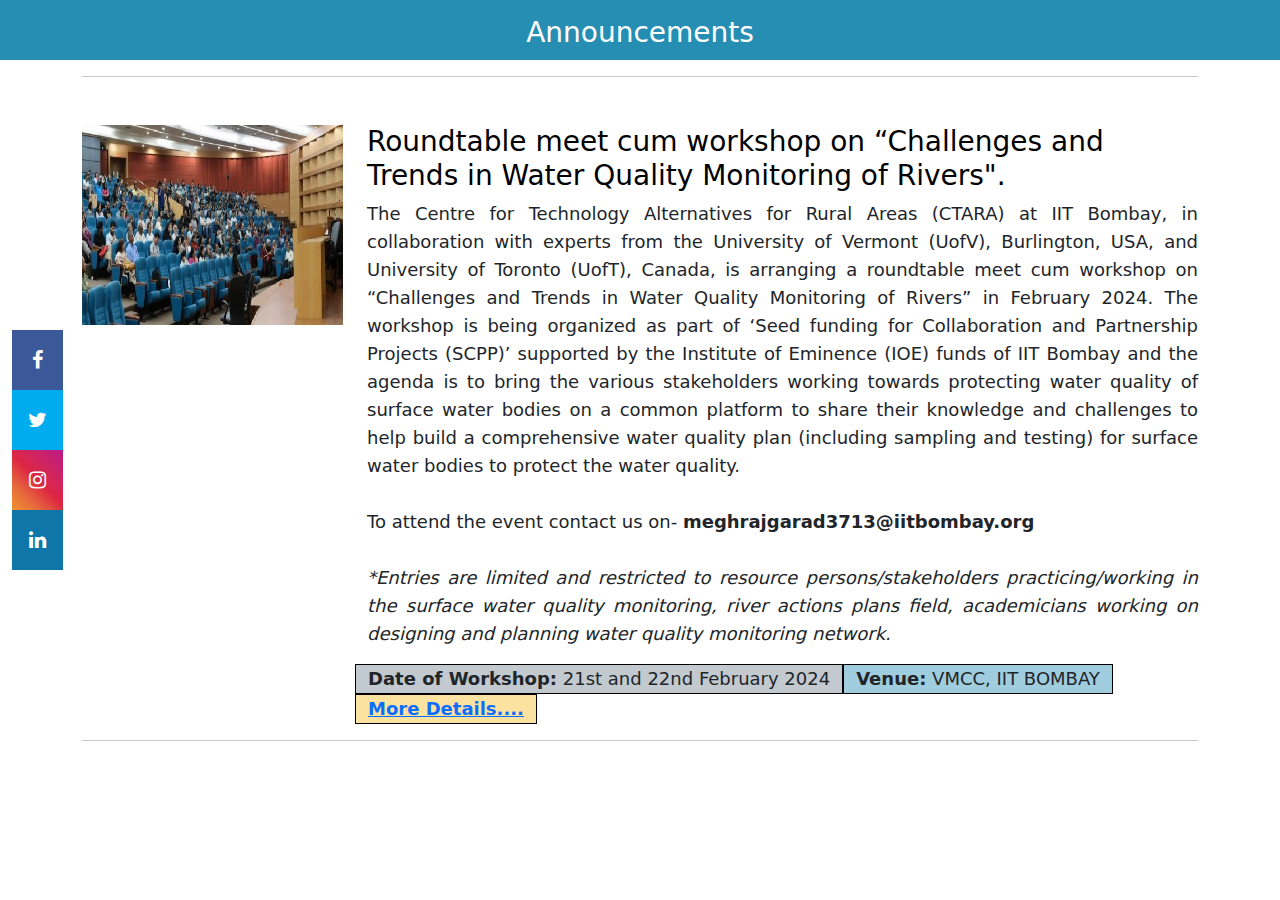
<file: index.html>
<!DOCTYPE html>
<html lang="en">
<head>
    <meta charset="UTF-8">
    <meta http-equiv="X-UA-Compatible" content="IE=edge">
    <meta name="viewport" content="width=device-width, initial-scale=1.0">
    <title>Announcements</title>
    <link rel="stylesheet" href="css/bootstrap.css">
    <link rel="stylesheet" href="css/internship.css">
    <script src="js/bootstrap.bundle.js"></script>
    <link rel="stylesheet" href="css/Announcement.css">
    <link rel="stylesheet" href="https://cdnjs.cloudflare.com/ajax/libs/font-awesome/4.7.0/css/font-awesome.min.css">
    <style>
        
        
    </style>
</head>
<body>
    <div class="container-fluid">
        <div class="row">
        <!-- headding starts -->
            <div class="col-sm-12 title text-white text-center pt-3"><h3>Announcements</h3></div>
        <!-- headding ends -->    
        </div>
    </div>
    <div class="container-fluid">
        <div class="icon-bar">
          <a href="https://www.facebook.com/profile.php?id=100089160747427" class="facebook" target="_blank"><i class="fa fa-facebook"></i></a>
          <a href="https://twitter.com/prayogiitb" class="twitter" target="_blank"><i class="fa fa-twitter"></i></a>
          <a href="https://www.instagram.com/prayog_iitb/" class="instagram" target="_blank"><i class="fa fa-instagram"></i></a>
          <a href="https://www.linkedin.com/in/prayog-ctara-iit-bombay-42a939216/" class="linkedin" target="_blank"><i class="fa fa-linkedin"></i></a>
        </div>
      </div>
    <div class="container">
        <!-- -->
        <hr>
        <!-- 1st section starts -->
        <!-- <div class="row block  pt-3">
            <div class="col-sm-12 section">
                <div class="row pt-3">
                    <div class="col-sm-9">
                        <h3><a href="https://forms.gle/vnSz1Mw9dbDdxxao7" target="_blank">Applications open for Spring semester internship</a></h3>
                        <p align="justify">
                            PRAYOG, IITB is offering internship on two different projects for the spring semester
                            (Jan24 to May24) The timeline and details are available as below.
                        </p>
                        <div class="row">
                            <div class="col-sm-4 time">
                                <div><b>Application Start Date:</b>  10th January 2024</div>
                            </div>
                            <div class="col-sm-4 venue">
                                <div class=""><b>End Date:</b> 25th January </div>
                            </div>

                            <div class="col-sm-4 detail dropdown">
                                <a href="#"><b>View Profile Details</b></a>
                                <div class="dropdown-content">
                                    <a href="Internship_pond rejuvenation.docx">Pond Rejuvenation</a>
                                    <a href="Internship_Sustainable_Livelihood.docx">Sustainable Livelihoods</a>
                                    
                                </div>
                            </div>

                            <div class="col-sm-4 detail">
                                <div><a href="" target="_blank"><b>Pond Rejuvenation</b></a></div>
                            </div>
                            <div class="col-sm-4 detail">
                                <div><a href="" target="_blank"><b>Sustainable Livelihoods</b></a></div>
                            </div> 
                            <div class="col-sm-4 hprlk">
                                <div><a href="https://forms.gle/vnSz1Mw9dbDdxxao7" target="_blank"><b>Apply Now</b></a></div>
                            </div>
                        </div>
                    </div>
                    <div class="col-sm-3">
                        <img src="images/internship.jpg" alt="" class="w-100" style="height: 200px;">
                    </div>
                </div>
            </div>
        </div>
        <hr> -->



        <div class="row block  pt-3">
            <div class="col-sm-12 section">
                <div class="row pt-3">
                    <div class="col-sm-3">
                        <img src="images/try_website_announcement1.jpg" alt="" class="w-100" style="height: 200px;">
                    </div>
                    <div class="col-sm-9">
                        <h3><a href="https://www.prayog.ctara.iitb.ac.in/workshop" target="_blank">Roundtable meet cum workshop on “Challenges and Trends in
                            Water Quality Monitoring of Rivers".
                        </a></h3>
                        <p align="justify">
                            The Centre for Technology Alternatives for Rural Areas (CTARA) at IIT Bombay, in collaboration
                             with experts from the University of Vermont (UofV), Burlington, USA, and University of Toronto 
                             (UofT), Canada, is arranging a roundtable meet cum workshop on “Challenges and Trends in Water 
                             Quality Monitoring of Rivers” in February 2024.  The workshop is being organized as part of ‘Seed 
                             funding for Collaboration and Partnership Projects (SCPP)’ supported by the Institute of Eminence 
                             (IOE) funds of IIT Bombay and the agenda is to bring the various stakeholders working towards protecting 
                             water quality of surface water bodies on a common platform to share their knowledge and challenges to help 
                             build a comprehensive water quality plan (including sampling and testing) for surface water bodies 
                             to protect the water quality.
                            <br><br>
                            To attend the event contact us on- <b>meghrajgarad3713@iitbombay.org</b><br><br>
                            <i>*Entries are limited and restricted to resource persons/stakeholders
                                practicing/working in the surface water quality monitoring, river actions plans field,
                                academicians working on designing and planning water quality monitoring network.</i>


                        </p>
                        <div class="row">
                            <div class="col-sm-4 time">
                                <div><b> Date of Workshop:</b> 21st and 22nd February 2024</div>
                            </div>
                            <div class="col-sm-4 venue">
                                <div class=""><b>Venue:</b> VMCC, IIT BOMBAY</div>
                            </div>
                        <div class="col-sm-4 hprlk">
                                <div><a href="https://www.prayog.ctara.iitb.ac.in/workshop" target="_blank"><b>More Details....</b></a></div>
                            </div> 
                        </div>
                    </div>
                </div>
            </div>
        </div> <hr>

        
        <!-- <div class="row block  pt-3">
            <div class="col-sm-12 section">
                <div class="row pt-3">
                    <div class="col-sm-3">
                        <img src="images/MDP.png" alt="" class="w-100" style="height: 200px;">
                    </div>
                    <div class="col-sm-9">
                        <h3><a href="MDP.html">Launch of 1-year online program - 'Master in Development Practice' by IIT-Bombay </a></h3>
                        <p align="justify">
                            The <b>‘new academic program’</b> titled 'Master in Development Practice' is targeted to professionally equip young development practitioners having some field-experience, by building their 
                             academic and analytical abilities as well as the professional skills required for becoming an effective and efficient practice-professional
                              in the development sector.
                        </p>
                        <div class="row">
                            <div class="col-sm-4 time">
                                <div><b>Start Date/Time:</b> 24 March 2023 - 18 May 2023</div>
                            </div>
                            <div class="col-sm-4 venue">
                                <div class=""><b>Venue:</b> CTARA IIT-Bombay</div>
                            </div>
                            <div class="col-sm-4 hprlk">
                                <div><a href="images/MDP_CTARA_OnlineProgramBrochure_2023.pdf" target="_blank"><b>More Details</b></a></div>
                            </div>
                        </div>
                    </div>
                </div>
            </div>
        </div> 
        <hr>-->
        <!-- 1st section ends -->
        <!-- 1st section starts -->
        
       
        <!-- <div class="row block  pt-3">
            <div class="col-sm-12 section">
                <div class="row pt-3">
                    <div class="col-sm-3">
                        <img src="images/220831_rbio_csr_header_rz01_mobile-736x414.jpg" alt="" class="w-100" style="height: 200px;">
                    </div>
                    <div class="col-sm-9">
                        <h3><a href="">Title of Announcement</a></h3>
                        <p align="justify">
                        In computing, plain text is a loose term for data (e.g. file contents) that represent only characters
                        of readable material but not its graphical representation nor other objects (floating-point numbers, 
                        arrangement of text, such as spaces, line breaks, or tabulation characters. Plain text is different
                        </p>
                        <div class="row">
                            <div class="col-sm-4 time">
                                <div><b>Start Date/Time:</b> March 24, 2023 at 10.00 am</div>
                            </div>
                            <div class="col-sm-4 venue">
                                <div class=""><b>Venue: _ _ _ _ _</b></div>
                            </div>
                            <div class="col-sm-4 hprlk">
                                <div><a href="#"><b>Register here</b></a></div>
                            </div>
                        </div>
                    </div>
                </div>
            </div>
        </div>
        <hr>
       
        <div class="row block  pt-3">
            <div class="col-sm-12 section">
                <div class="row pt-3">
                    <div class="col-sm-9">
                        <h3><a href="">Title of Announcement</a></h3>
                        <p align="justify">
                        In computing, plain text is a loose term for data (e.g. file contents) that represent only characters
                        of readable material but not its graphical representation nor other objects (floating-point numbers, 
                        arrangement of text, such as spaces, line breaks, or tabulation characters. Plain text is different
                        </p>
                        <div class="row">
                            <div class="col-sm-4 time">
                                <div><b>Start Date/Time:</b> March 24, 2023 at 10.00 am</div>
                            </div>
                            <div class="col-sm-4 venue">
                                <div class=""><b>Venue: _ _ _ _ _</b></div>
                            </div>
                            <div class="col-sm-4 hprlk">
                                <div><a href="#"><b>Register here</b></a></div>
                            </div>
                        </div>
                    </div>
                    <div class="col-sm-3">
                        <img src="images/Is-impact-investing-the-road-ahead-for-CSR-In-India-1280x720.jpg" alt="" class="w-100" style="height: 200px;">
                    </div>
                </div>
            </div>
        </div>
        <hr>
       
        <div class="row block  pt-3">
            <div class="col-sm-12 section">
                <div class="row pt-3">
                    <div class="col-sm-3">
                        <img src="images/rse-1.jpg" alt="" class="w-100" style="height: 200px;">
                    </div>
                    <div class="col-sm-9">
                        <h3><a href="">Title of Announcement</a></h3>
                        <p align="justify">
                        In computing, plain text is a loose term for data (e.g. file contents) that represent only characters
                        of readable material but not its graphical representation nor other objects (floating-point numbers, 
                        arrangement of text, such as spaces, line breaks, or tabulation characters. Plain text is different
                        </p>
                        <div class="row">
                            <div class="col-sm-4 time">
                                <div><b>Start Date/Time:</b> March 24, 2023 at 10.00 am</div>
                            </div>
                            <div class="col-sm-4 venue">
                                <div class=""><b>Venue: _ _ _ _ _</b></div>
                            </div>
                            <div class="col-sm-4 hprlk">
                                <div><a href="#"><b>Register here</b></a></div>
                            </div>
                        </div>
                    </div>
                </div>
            </div>
        </div>
        <hr>  
        1st section ends -->
    </div>
</body>
</html>
</file>
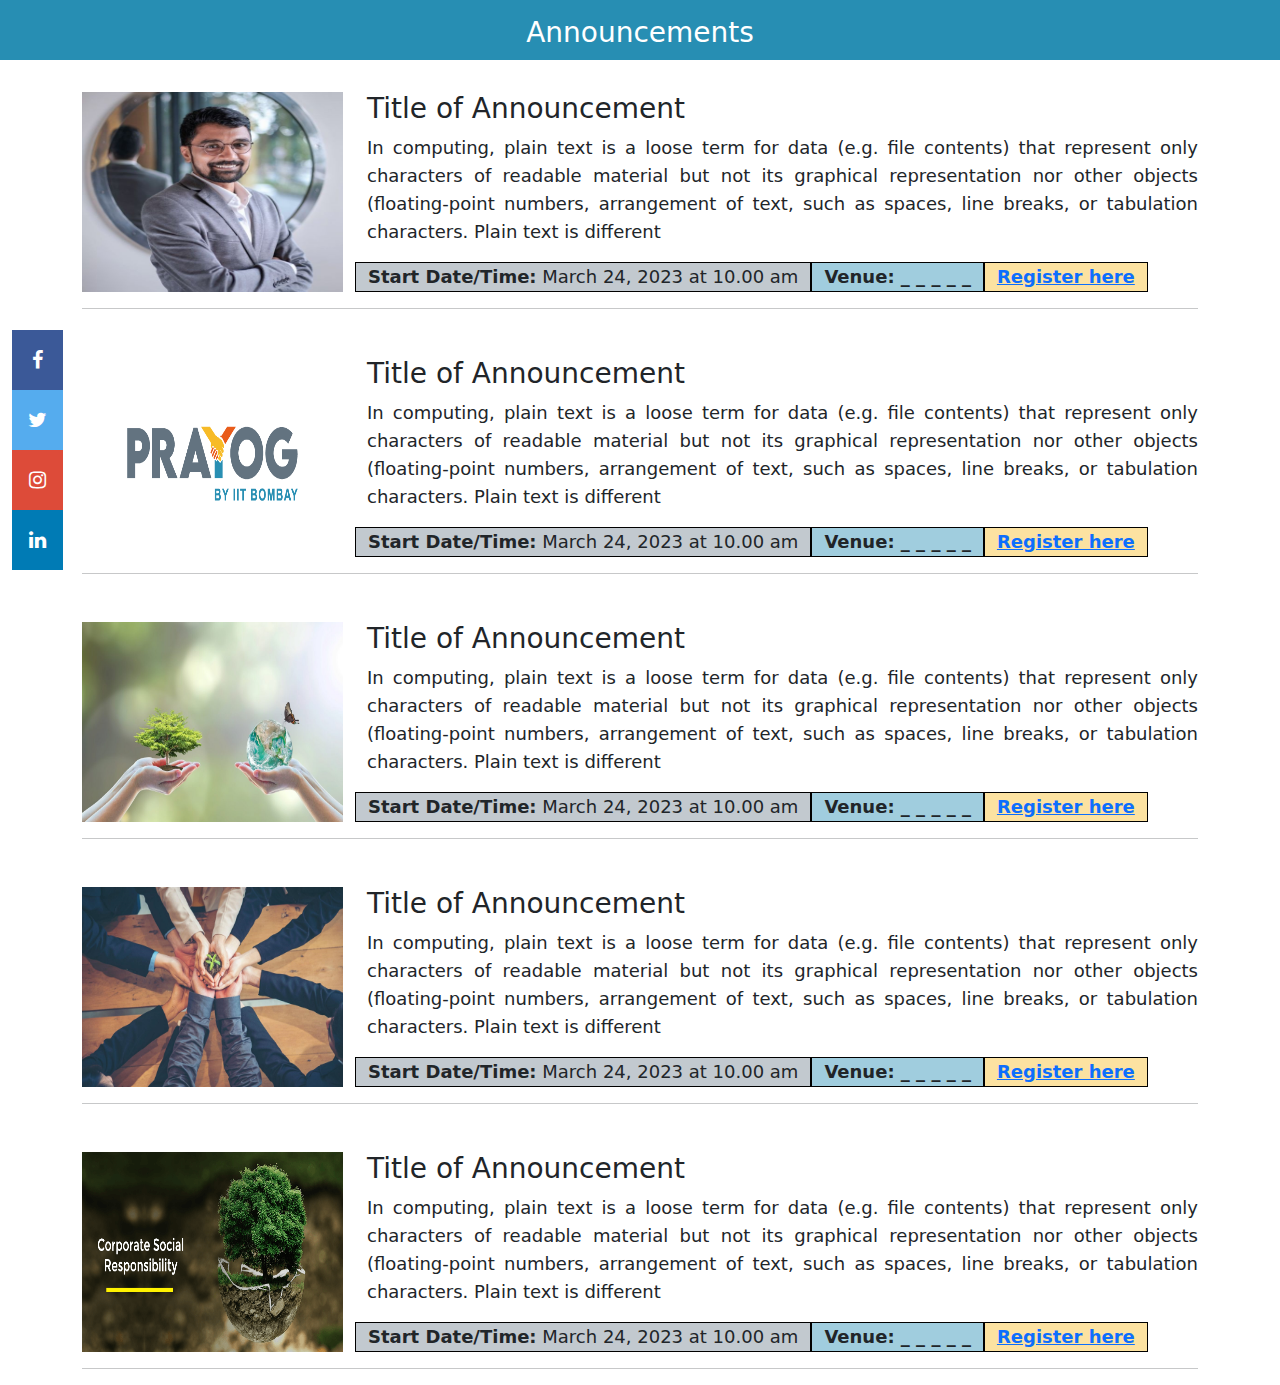
<file: demo.html>
<!DOCTYPE html>
<html lang="en">
<head>
    <meta charset="UTF-8">
    <meta http-equiv="X-UA-Compatible" content="IE=edge">
    <meta name="viewport" content="width=device-width, initial-scale=1.0">
    <title>Announcements</title>
    <link rel="stylesheet" href="css/bootstrap.css">
    <script src="js/bootstrap.bundle.js"></script>
    <link rel="stylesheet" href="https://cdnjs.cloudflare.com/ajax/libs/font-awesome/4.7.0/css/font-awesome.min.css">
    <style>
        body
        {
          font-family:ui-sans-serif,system-ui,-apple-system,BlinkMacSystemFont,"Segoe UI",Roboto,"Helvetica Neue",Arial,"Noto Sans",sans-serif,
          "Apple Color Emoji","Segoe UI Emoji","Segoe UI Symbol","Noto Color Emoji";
          font-size: 1.125rem;
          line-height: 1.75rem;
        }
        font
        {
          color: #29414b;
        }
        .icon-bar {
          position: fixed;
          top: 50%;
          -webkit-transform: translateY(-50%);
          -ms-transform: translateY(-50%);
          transform: translateY(-50%);
        }
  
        /* Style the icon bar links */
        .icon-bar a {
          display: block;
          text-align: center;
          padding: 16px;
          transition: all 0.3s ease;
          color: white;
          font-size: 20px;
        }
        .icon-bar a:hover {
          background-color: #278eb3;
        }
  
        .facebook {
          background: #3B5998;
          color: white;
        }
  
        .twitter {
          background: #55ACEE;
          color: white;
        }
  
        .instagram {
          background: #dd4b39;
          color: white;
        }
  
        .linkedin {
          background: #007bb5;
          color: white;
        }
        .title
        {
            height: 60px;
            background-color: #278eb3;
        }
        .pic image
        {
            height: 200px;
            border-radius: 50%;
        }
        .section
        {
            height: fit-content;
            border: none;
        }
        .time
        {
            height:fit-content ;
            width: auto;
            border: 1px solid black;
            background-color:  #74849170;
          
        }
        .venue
        {
            height: fit-content;
            width: auto;
            border: 1px solid black;
            float: inline-end;
            background-color: #278eb370;
        }
        .hprlk
        {
            height: fit-content;
            border: 1px solid black;
            width: auto;
            float:inline-end;
            background-color: #f8bc2870;
        }

        
    </style>
</head>
<body>
    <div class="container-fluid">
        <div class="row">
        <!-- headding starts -->
            <div class="col-sm-12 title text-white text-center pt-3"><h3>Announcements</h3></div>
        <!-- headding ends -->    
        </div>
    </div>
    <div class="container-fluid">
        <div class="icon-bar">
          <a href="https://www.facebook.com/profile.php?id=100089160747427" class="facebook" target="_blank"><i class="fa fa-facebook"></i></a>
          <a href="https://twitter.com/prayogiitb" class="twitter" target="_blank"><i class="fa fa-twitter"></i></a>
          <a href="https://www.instagram.com/prayog_iitb/" class="instagram" target="_blank"><i class="fa fa-instagram"></i></a>
          <a href="https://www.linkedin.com/in/prayog-ctara-iit-bombay-42a939216/" class="linkedin" target="_blank"><i class="fa fa-linkedin"></i></a>
        </div>
      </div>
    <div class="container">
        <!-- 1st section starts -->
        <div class="row block  pt-3">
            <div class="col-sm-12 ">
                <div class="row pt-3 section">
                    <div class="col-sm-3 text-center">
                        <img src="images/image (2).png" alt="" class="w-100" style="height: 200px;">
                    </div>
                    <div class="col-sm-9">
                        <h3>Title of Announcement</h3>
                        <p align="justify">
                        In computing, plain text is a loose term for data (e.g. file contents) that represent only characters
                        of readable material but not its graphical representation nor other objects (floating-point numbers, 
                        arrangement of text, such as spaces, line breaks, or tabulation characters. Plain text is different
                        </p>
                        <div class="row">
                            <div class="col-sm-4 time">
                                <div><b>Start Date/Time:</b> March 24, 2023 at 10.00 am</div>
                            </div>
                            <div class="col-sm-4 venue">
                                <div class=""><b>Venue: _ _ _ _ _</b></div>
                            </div>
                            <div class="col-sm-4 hprlk">
                                <div><a href="#"><b>Register here</b></a></div>
                            </div>
                        </div>
                    </div>
                    
                </div>
            </div>
        </div>
        <hr>
        <!-- 1st section ends -->
        <!-- 1st section starts -->
        <div class="row block  pt-3">
            <div class="col-sm-12 ">
                <div class="row pt-3 section">
                    <div class="col-sm-3 text-center">
                        <img src="images/PRAYOG LOGO.png" alt="" class="w-100" style="height: 200px;">
                    </div>
                    <div class="col-sm-9">
                        <h3>Title of Announcement</h3>
                        <p align="justify">
                        In computing, plain text is a loose term for data (e.g. file contents) that represent only characters
                        of readable material but not its graphical representation nor other objects (floating-point numbers, 
                        arrangement of text, such as spaces, line breaks, or tabulation characters. Plain text is different
                        </p>
                        <div class="row">
                            <div class="col-sm-4 time">
                                <div><b>Start Date/Time:</b> March 24, 2023 at 10.00 am</div>
                            </div>
                            <div class="col-sm-4 venue">
                                <div class=""><b>Venue: _ _ _ _ _</b></div>
                            </div>
                            <div class="col-sm-4 hprlk">
                                <div><a href="#"><b>Register here</b></a></div>
                            </div>
                        </div>
                    </div>
                    
                </div>
            </div>
        </div>
        <hr>
        <!-- 1st section ends -->
        <!-- 1st section starts -->
        <div class="row block  pt-3">
            <div class="col-sm-12 ">
                <div class="row pt-3 section">
                    <div class="col-sm-3 text-center">
                        <img src="images/shutterstock_427195957-1140x660.jpg" alt="" class="w-100" style="height: 200px;">
                    </div>
                    <div class="col-sm-9">
                        <h3>Title of Announcement</h3>
                        <p align="justify">
                        In computing, plain text is a loose term for data (e.g. file contents) that represent only characters
                        of readable material but not its graphical representation nor other objects (floating-point numbers, 
                        arrangement of text, such as spaces, line breaks, or tabulation characters. Plain text is different
                        </p>
                        <div class="row">
                            <div class="col-sm-4 time">
                                <div><b>Start Date/Time:</b> March 24, 2023 at 10.00 am</div>
                            </div>
                            <div class="col-sm-4 venue">
                                <div class=""><b>Venue: _ _ _ _ _</b></div>
                            </div>
                            <div class="col-sm-4 hprlk">
                                <div><a href="#"><b>Register here</b></a></div>
                            </div>
                        </div>
                    </div>
                   
                </div>
            </div>
        </div>
        <hr>
        <!-- 1st section ends -->
        <!-- 1st section starts -->
        <div class="row block  pt-3">
            <div class="col-sm-12 ">
                <div class="row pt-3 section">
                    <div class="col-sm-3 text-center">
                        <img src="images/rse-1.jpg" alt="" class="w-100" style="height: 200px;">
                    </div>
                    <div class="col-sm-9">
                        <h3>Title of Announcement</h3>
                        <p align="justify">
                        In computing, plain text is a loose term for data (e.g. file contents) that represent only characters
                        of readable material but not its graphical representation nor other objects (floating-point numbers, 
                        arrangement of text, such as spaces, line breaks, or tabulation characters. Plain text is different
                        </p>
                        <div class="row">
                            <div class="col-sm-4 time">
                                <div><b>Start Date/Time:</b> March 24, 2023 at 10.00 am</div>
                            </div>
                            <div class="col-sm-4 venue">
                                <div class=""><b>Venue: _ _ _ _ _</b></div>
                            </div>
                            <div class="col-sm-4 hprlk">
                                <div><a href="#"><b>Register here</b></a></div>
                            </div>
                        </div>
                    </div>
                    
                </div>
            </div>
        </div>
        <hr>
        <!-- 1st section ends -->
        <!-- 1st section starts -->
        <div class="row block  pt-3">
            <div class="col-sm-12 ">
                <div class="row pt-3 section">
                    <div class="col-sm-3 text-center">
                        <img src="images/Corporate-Social-Responsibility.png" alt="" class="w-100" style="height: 200px;">
                    </div>
                    <div class="col-sm-9">
                        <h3>Title of Announcement</h3>
                        <p align="justify">
                        In computing, plain text is a loose term for data (e.g. file contents) that represent only characters
                        of readable material but not its graphical representation nor other objects (floating-point numbers, 
                        arrangement of text, such as spaces, line breaks, or tabulation characters. Plain text is different
                        </p>
                        <div class="row">
                            <div class="col-sm-4 time">
                                <div><b>Start Date/Time:</b> March 24, 2023 at 10.00 am</div>
                            </div>
                            <div class="col-sm-4 venue">
                                <div class=""><b>Venue: _ _ _ _ _</b></div>
                            </div>
                            <div class="col-sm-4 hprlk">
                                <div><a href="#"><b>Register here</b></a></div>
                            </div>
                        </div>
                    </div>
                    
                </div>
            </div>
        </div>
        <hr>
        <!-- 1st section ends -->
            
</div>
</body>
</html>
</file>
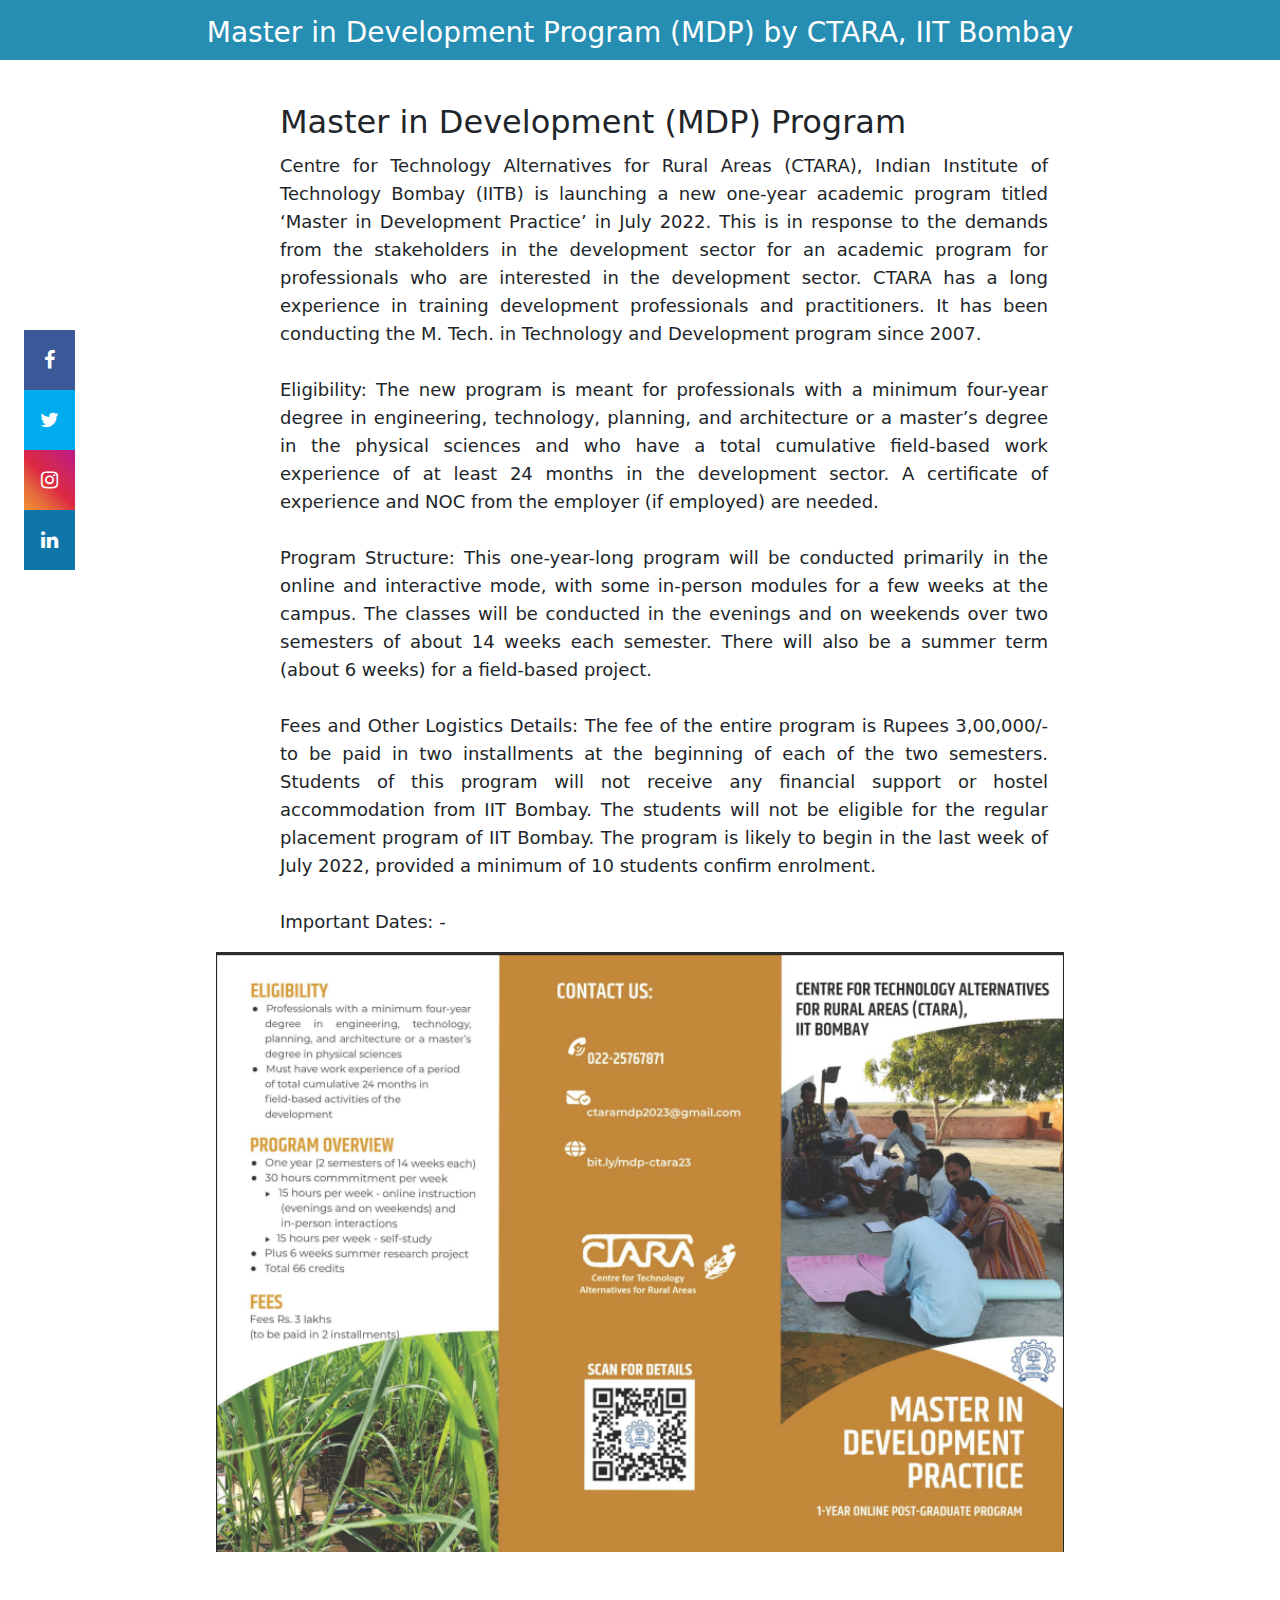
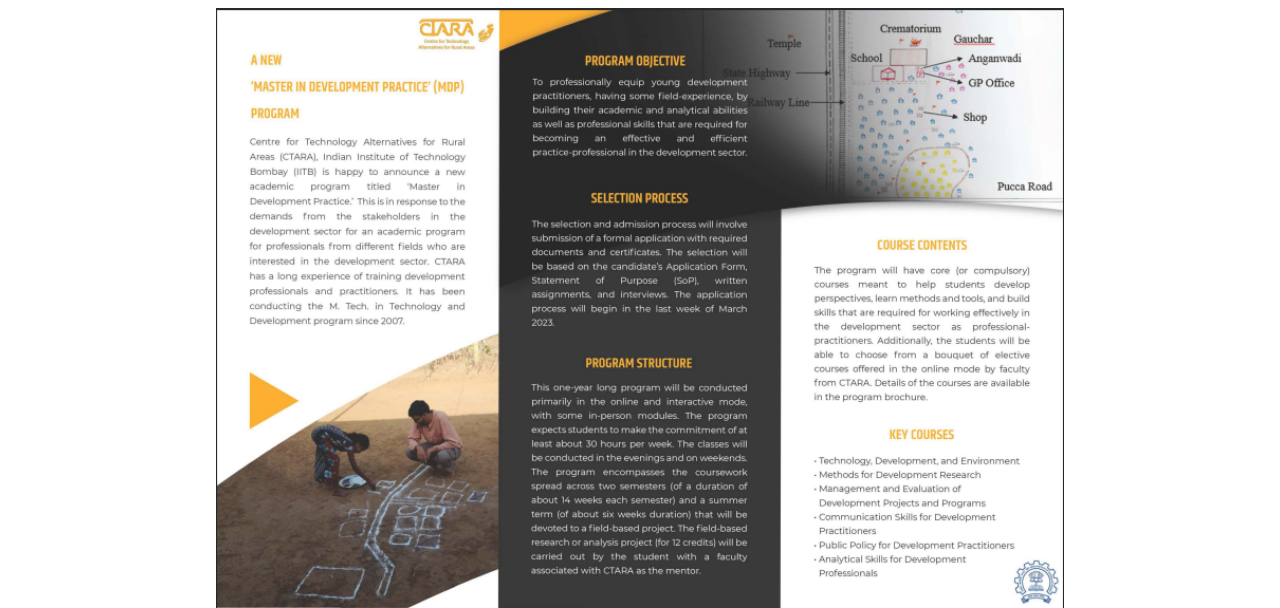
<file: MDP.html>
<!DOCTYPE html>
<html lang="en">
<head>
    <meta charset="UTF-8">
    <meta http-equiv="X-UA-Compatible" content="IE=edge">
    <meta name="viewport" content="width=device-width, initial-scale=1.0">
    <link rel="stylesheet" href="css/bootstrap.css">
    <link rel="stylesheet" href="https://cdnjs.cloudflare.com/ajax/libs/font-awesome/4.7.0/css/font-awesome.min.css">
    
    <script src="js/bootstrap.bundle.js"></script>
    <link rel="stylesheet" href="css/MDP.css">
    <title>MDP</title>
</head>
<body>
    <div class="container-fluid">
        <!-- headder starts -->
        <div class="row m_header text-white p-2">
            <div class="col-sm-12">
                <h3 class="text-center pt-2">Master in Development Program (MDP) by CTARA, IIT Bombay</h3>
            </div>
        </div>
        <!-- headder ends -->
        <!-- content starts -->
        <div class="container-fluid">
            <div class="icon-bar">
              <a href="https://www.facebook.com/profile.php?id=100089160747427" class="facebook"><i class="fa fa-facebook"></i></a>
              <a href="https://twitter.com/prayogiitb" class="twitter"><i class="fa fa-twitter"></i></a>
              <a href="https://www.instagram.com/prayog_iitb/" class="instagram"><i class="fa fa-instagram"></i></a>
              <a href="https://www.linkedin.com/in/prayog-ctara-iit-bombay-42a939216/" class="linkedin"><i class="fa fa-linkedin"></i></a>
            </div>
          </div>
        <div class="container">
            <div class="col-sm-12 content">

                <div class="pt-5 ms-5">
                    <p style="font-size: xx-large;">Master in Development (MDP) Program</p>
                    <p align="justify">Centre for Technology Alternatives for Rural Areas (CTARA), Indian Institute
                         of Technology Bombay (IITB) is launching a new one-year academic program titled ‘Master in
                          Development Practice’ in July 2022. This is in response to the demands from the
                           stakeholders in the development sector for an academic program for professionals 
                           who are interested in the development sector. CTARA has a long experience in training 
                           development professionals and practitioners. It has been conducting the M. Tech. in 
                           Technology and Development program since 2007. <br><br>

                        Eligibility: The new program is meant for professionals with a minimum four-year degree in engineering, technology, planning, and architecture or a master’s degree in the physical sciences and who have a total cumulative field-based work experience of at least 24 months in the development sector. A certificate of experience and NOC from the employer (if employed) are needed. <br><br>
                        
                        Program Structure: This one-year-long program will be conducted primarily in the online and interactive mode, with some in-person modules for a few weeks at the campus. The classes will be conducted in the evenings and on weekends over two semesters of about 14 weeks each semester. There will also be a summer term (about 6 weeks) for a field-based project. <br><br>
                        
                        Fees and Other Logistics Details: The fee of the entire program is Rupees 3,00,000/- to be paid in two installments at the beginning of each of the two semesters. Students of this program will not receive any financial support or hostel accommodation from IIT Bombay. The students will not be eligible for the regular placement program of IIT Bombay. The program is likely to begin in the last week of July 2022, provided a minimum of 10 students confirm enrolment. <br><br>
                        
                        Important Dates: -</p>
                </div>
            </div>
            <!-- content ends -->
            <!-- image starts -->
            <div class=" col-sm-12 pic">
                <a href="images/MDP Flyer final pg 1 and 2.pdf"><img src="images/MDP.png" class="w-100" alt="oops!"></a>
            </div>
            <br><br>
            <div class=" col-sm-12 pic">
                <a href="images/MDP Flyer final pg 1 and 2.pdf"><img src="images/MDP1.png" class="w-100" alt="oops!"></a>
            </div>
            <!-- image end -->
        </div>
        </div>
        
    
</body>
</html>
</file>
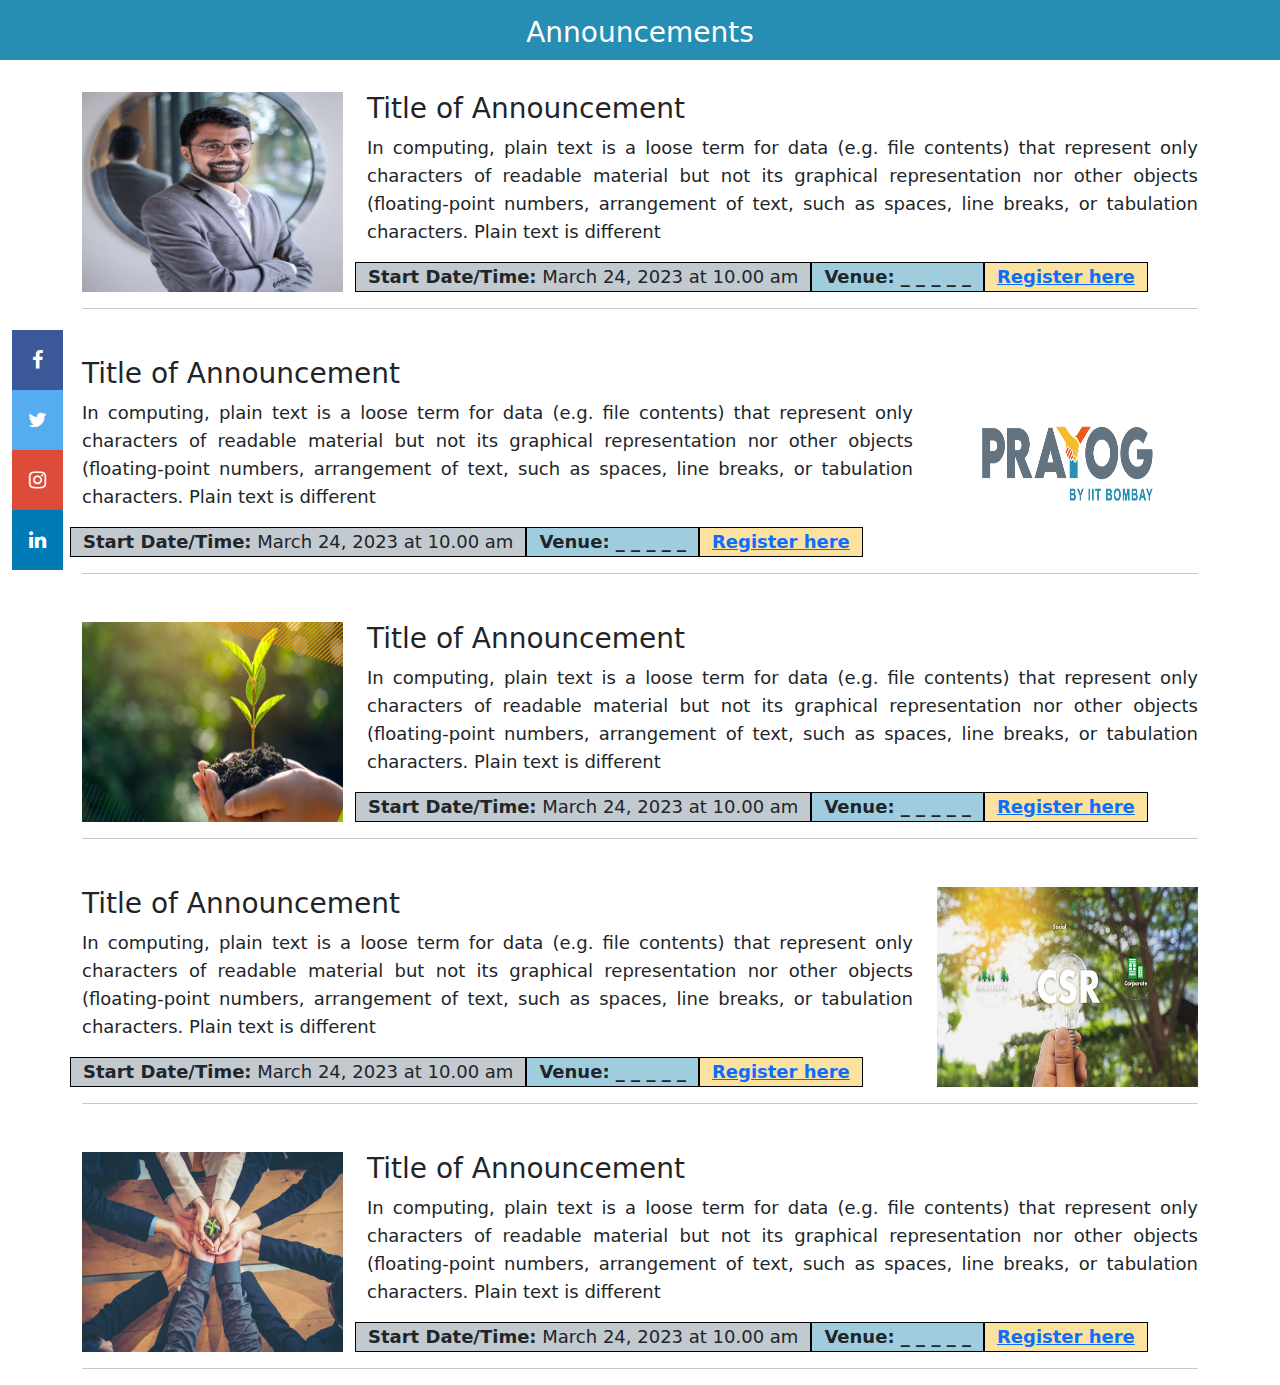
<file: trail.html>
<!DOCTYPE html>
<html lang="en">
<head>
    <meta charset="UTF-8">
    <meta http-equiv="X-UA-Compatible" content="IE=edge">
    <meta name="viewport" content="width=device-width, initial-scale=1.0">
    <title>Announcements</title>
    <link rel="stylesheet" href="css/bootstrap.css">
    <script src="js/bootstrap.bundle.js"></script>
    <link rel="stylesheet" href="https://cdnjs.cloudflare.com/ajax/libs/font-awesome/4.7.0/css/font-awesome.min.css">
    <style>
        body
        {
          font-family:ui-sans-serif,system-ui,-apple-system,BlinkMacSystemFont,"Segoe UI",Roboto,"Helvetica Neue",Arial,"Noto Sans",sans-serif,
          "Apple Color Emoji","Segoe UI Emoji","Segoe UI Symbol","Noto Color Emoji";
          font-size: 1.125rem;
          line-height: 1.75rem;
        }
        font
        {
          color: #29414b;
        }
        .icon-bar {
          position: fixed;
          top: 50%;
          -webkit-transform: translateY(-50%);
          -ms-transform: translateY(-50%);
          transform: translateY(-50%);
        }
  
        /* Style the icon bar links */
        .icon-bar a {
          display: block;
          text-align: center;
          padding: 16px;
          transition: all 0.3s ease;
          color: white;
          font-size: 20px;
        }
        .icon-bar a:hover {
          background-color: #278eb3;
        }
  
        .facebook {
          background: #3B5998;
          color: white;
        }
  
        .twitter {
          background: #55ACEE;
          color: white;
        }
  
        .instagram {
          background: #dd4b39;
          color: white;
        }
  
        .linkedin {
          background: #007bb5;
          color: white;
        }
        .title
        {
            height: 60px;
            background-color: #278eb3;
        }
        .pic image
        {
            height: 200px;
            border-radius: 50%;
        }
        .section
        {
            height: fit-content;
            border: none;
        }
        .time
        {
            height:fit-content ;
            width: auto;
            border: 1px solid black;
            background-color:  #74849170;
          
        }
        .venue
        {
            height: fit-content;
            width: auto;
            border: 1px solid black;
            float: inline-end;
            background-color: #278eb370;
        }
        .hprlk
        {
            height: fit-content;
            border: 1px solid black;
            width: auto;
            float:inline-end;
            background-color: #f8bc2870;
        }
        .modal {
            display: none;
            position: fixed;
            z-index: 1;
            left: 0;
            top: 0;
            width: 100%;
            height: 100%;
            overflow: auto;
            background-color: rgba(0,0,0,0.9);
        }

        .modal-content {
            display: block;
            margin: auto;
            width: 80%;
            max-width: 1000px;
            height: auto;
        }

        .close {
            position: absolute;
            top: 0;
            right: 25px;
            font-size: 50px;
            font-weight: bold;
            color: #fff;
            cursor: pointer;
        }
        .gallery-item {
            flex: 0 0 calc(33.33% - 20px);
            margin: 10px;
        }

        .gallery-item img {
            width: 100%;
            height: auto;
            cursor: pointer;
        }

        
    </style>
</head>
<body>
    <div class="container-fluid">
        <div class="row">
        <!-- headding starts -->
            <div class="col-sm-12 title text-white text-center pt-3"><h3>Announcements</h3></div>
        <!-- headding ends -->    
        </div>
    </div>
    <div class="container-fluid">
        <div class="icon-bar">
          <a href="https://www.facebook.com/profile.php?id=100089160747427" class="facebook" target="_blank"><i class="fa fa-facebook"></i></a>
          <a href="https://twitter.com/prayogiitb" class="twitter" target="_blank"><i class="fa fa-twitter"></i></a>
          <a href="https://www.instagram.com/prayog_iitb/" class="instagram" target="_blank"><i class="fa fa-instagram"></i></a>
          <a href="https://www.linkedin.com/in/prayog-ctara-iit-bombay-42a939216/" class="linkedin" target="_blank"><i class="fa fa-linkedin"></i></a>
        </div>
      </div>
    <div class="container">
        <!-- 1st section starts -->
        <div class="row block  pt-3">
            <div class="col-sm-12 section">
                <div class="row pt-3">
                    <div class="col-sm-3 gallery_item">
                        <img src="images/image (2).png" alt="" class="w-100" style="height: 200px;">
                    </div>
                    <div class="modal">
                        <span class="close">&times;</span>
                        <img class="modal-content" alt="">
                    </div>
                    <div class="col-sm-9">
                        <h3>Title of Announcement</h3>
                        <p align="justify">
                        In computing, plain text is a loose term for data (e.g. file contents) that represent only characters
                        of readable material but not its graphical representation nor other objects (floating-point numbers, 
                        arrangement of text, such as spaces, line breaks, or tabulation characters. Plain text is different
                        </p>
                        <div class="row">
                            <div class="col-sm-4 time">
                                <div><b>Start Date/Time:</b> March 24, 2023 at 10.00 am</div>
                            </div>
                            <div class="col-sm-4 venue">
                                <div class=""><b>Venue: _ _ _ _ _</b></div>
                            </div>
                            <div class="col-sm-4 hprlk">
                                <div><a href="#"><b>Register here</b></a></div>
                            </div>
                        </div>
                    </div>
                </div>
            </div>
        </div>
        <hr>
        <!-- 1st section ends -->
        <!-- 1st section starts -->
        <div class="row block  pt-3">
            <div class="col-sm-12 section">
                <div class="row pt-3">
                    <div class="col-sm-9">
                        <h3>Title of Announcement</h3>
                        <p align="justify">
                        In computing, plain text is a loose term for data (e.g. file contents) that represent only characters
                        of readable material but not its graphical representation nor other objects (floating-point numbers, 
                        arrangement of text, such as spaces, line breaks, or tabulation characters. Plain text is different
                        </p>
                        <div class="row">
                            <div class="col-sm-4 time">
                                <div><b>Start Date/Time:</b> March 24, 2023 at 10.00 am</div>
                            </div>
                            <div class="col-sm-4 venue">
                                <div class=""><b>Venue: _ _ _ _ _</b></div>
                            </div>
                            <div class="col-sm-4 hprlk">
                                <div><a href="#"><b>Register here</b></a></div>
                            </div>
                        </div>
                    </div>
                    <div class="col-sm-3 gallery_item">
                        <img src="images/PRAYOG LOGO.png" alt="" class="w-100" style="height: 200px;">
                    </div>
                    <div class="modal">
                        <span class="close">&times;</span>
                        <img class="modal-content" alt="">
                    </div>
                </div>
            </div>
        </div>
        <hr>
        <!-- 1st section ends -->
        <!-- 1st section starts -->
        <div class="row block  pt-3">
            <div class="col-sm-12 section">
                <div class="row pt-3">
                    <div class="col-sm-3 gallery_item">
                        <img src="images/220831_rbio_csr_header_rz01_mobile-736x414.jpg" alt="" class="w-100" style="height: 200px;">
                        <div class="modal">
                            <span class="close">&times;</span>
                            <img class="modal-content" alt="">
                        </div>
                    </div>
                    <div class="col-sm-9">
                        <h3>Title of Announcement</h3>
                        <p align="justify">
                        In computing, plain text is a loose term for data (e.g. file contents) that represent only characters
                        of readable material but not its graphical representation nor other objects (floating-point numbers, 
                        arrangement of text, such as spaces, line breaks, or tabulation characters. Plain text is different
                        </p>
                        <div class="row">
                            <div class="col-sm-4 time">
                                <div><b>Start Date/Time:</b> March 24, 2023 at 10.00 am</div>
                            </div>
                            <div class="col-sm-4 venue">
                                <div class=""><b>Venue: _ _ _ _ _</b></div>
                            </div>
                            <div class="col-sm-4 hprlk">
                                <div><a href="#"><b>Register here</b></a></div>
                            </div>
                        </div>
                    </div>
                </div>
            </div>
        </div>
        <hr>
        <!-- 1st section ends -->
        <!-- 1st section starts -->
        <div class="row block  pt-3">
            <div class="col-sm-12 section">
                <div class="row pt-3">
                    <div class="col-sm-9">
                        <h3>Title of Announcement</h3>
                        <p align="justify">
                        In computing, plain text is a loose term for data (e.g. file contents) that represent only characters
                        of readable material but not its graphical representation nor other objects (floating-point numbers, 
                        arrangement of text, such as spaces, line breaks, or tabulation characters. Plain text is different
                        </p>
                        <div class="row">
                            <div class="col-sm-4 time">
                                <div><b>Start Date/Time:</b> March 24, 2023 at 10.00 am</div>
                            </div>
                            <div class="col-sm-4 venue">
                                <div class=""><b>Venue: _ _ _ _ _</b></div>
                            </div>
                            <div class="col-sm-4 hprlk">
                                <div><a href="#"><b>Register here</b></a></div>
                            </div>
                        </div>
                    </div>
                    <div class="col-sm-3 gallery_item">
                        <img src="images/Is-impact-investing-the-road-ahead-for-CSR-In-India-1280x720.jpg" alt="" class="w-100" style="height: 200px;">
                    </div>
                    <div class="modal">
                        <span class="close">&times;</span>
                        <img class="modal-content" alt="">
                    </div>
                </div>
            </div>
        </div>
        <hr>
        <!-- 1st section ends -->
        <!-- 1st section starts -->
        <div class="row block  pt-3">
            <div class="col-sm-12 section">
                <div class="row pt-3">
                    <div class="col-sm-3 gallery_item">
                        <img src="images/rse-1.jpg" alt="" class="w-100" style="height: 200px;">
                    </div>
                    <div class="modal">
                        <span class="close">&times;</span>
                        <img class="modal-content" alt="">
                    </div>
                    <div class="col-sm-9">
                        <h3>Title of Announcement</h3>
                        <p align="justify">
                        In computing, plain text is a loose term for data (e.g. file contents) that represent only characters
                        of readable material but not its graphical representation nor other objects (floating-point numbers, 
                        arrangement of text, such as spaces, line breaks, or tabulation characters. Plain text is different
                        </p>
                        <div class="row">
                            <div class="col-sm-4 time">
                                <div><b>Start Date/Time:</b> March 24, 2023 at 10.00 am</div>
                            </div>
                            <div class="col-sm-4 venue">
                                <div class=""><b>Venue: _ _ _ _ _</b></div>
                            </div>
                            <div class="col-sm-4 hprlk">
                                <div><a href="#"><b>Register here</b></a></div>
                            </div>
                        </div>
                    </div>
                </div>
            </div>
        </div>
        <hr>
        <!-- 1st section ends -->
    </div>
    
</body>
<script>
    var modal = document.querySelector(".modal");
    var modalImg = document.querySelector(".modal-content");
    var closeBtn = document.querySelector(".close");

    var galleryItems = document.querySelectorAll(".gallery-item img");
    galleryItems.forEach(function(item) {
    item.addEventListener("click", function() {
        modal.style.display = "block";
        modalImg.src = this.src;
        modalImg.alt = this.alt;
    });
    });

    closeBtn.addEventListener("click", function() {
    modal.style.display = "none";
    });

</script>
</html>
</file>
<file: css/internship.css>
/* .dropdown {
    position: relative;
    display: inline-block;
} */

/* Style the link */
.dropdown a {
    text-decoration: none;
    color: #333;
    padding: 10px;
    /* display: inline-block; */
}

/* Style the dropdown content (hidden by default) */
.dropdown-content {
    display: none;
    position: absolute;
    background-color: #f9f9f9;
    min-width: 160px;
    box-shadow: 0px 8px 16px 0px rgba(0,0,0,0.2);
    z-index: 1;
}

/* Style the items inside the dropdown */
.dropdown-content a {
    color: #333;
    padding: 12px 16px;
    display: block;
    text-decoration: none;
}

/* Show the dropdown content when hovering over the link */
.dropdown:hover .dropdown-content {
    display: block;
}
</file>
<file: css/Announcement.css>
body
        {
          font-family:ui-sans-serif,system-ui,-apple-system,BlinkMacSystemFont,"Segoe UI",Roboto,"Helvetica Neue",Arial,"Noto Sans",sans-serif,
          "Apple Color Emoji","Segoe UI Emoji","Segoe UI Symbol","Noto Color Emoji";
          font-size: 1.125rem;
          line-height: 1.75rem;
        }
        font
        {
          color: #29414b;
        }
        .icon-bar {
          position: fixed;
          top: 50%;
          -webkit-transform: translateY(-50%);
          -ms-transform: translateY(-50%);
          transform: translateY(-50%);
        }
  
        /* Style the icon bar links */
        .icon-bar a {
          display: block;
          text-align: center;
          padding: 16px;
          transition: all 0.3s ease;
          color: white;
          font-size: 20px;
        }
        .icon-bar a:hover {
          background-color: #278eb3;
        }
  
        .facebook {
          background: #3b5998;
          color: white;
        }
  
        .twitter {
          background: #00acee;
          color: white;
        }
  
        .instagram {
          background: #f09433; 
          background: -moz-linear-gradient(45deg, #f09433 0%, #e6683c 25%, #dc2743 50%, #cc2366 75%, #bc1888 100%); 
          background: -webkit-linear-gradient(45deg, #f09433 0%,#e6683c 25%,#dc2743 50%,#cc2366 75%,#bc1888 100%); 
          background: linear-gradient(45deg, #f09433 0%,#e6683c 25%,#dc2743 50%,#cc2366 75%,#bc1888 100%); 
          filter: progid:DXImageTransform.Microsoft.gradient( startColorstr='#f09433', endColorstr='#bc1888',GradientType=1 );
          color: white;
        }
  
        .linkedin {
          background: #0e76a8;
          color: white;
        }
        .title
        {
            height: 60px;
            background-color: #278eb3;
        }
        .pic image
        {
            height: 200px;
            border-radius: 50%;
        }
        .section
        {
            height: fit-content;
            border: none;
        }
        .time
        {
            height:fit-content ;
            width: auto;
            border: 1px solid black;
            background-color:  #74849170;
          
        }
        .venue
        {
            height: fit-content;
            width: auto;
            border: 1px solid black;
            float: inline-end;
            background-color: #278eb370;
        }
        .hprlk
        {
            height: fit-content;
            border: 1px solid black;
            width: auto;
            float:inline-end;
            background-color: #f8bc2870;
        }
        .detail
        {
            height: fit-content;
            border: 1px solid black;
            width: auto;
            float:inline-end;
            background-color: #f09433;
        }
        .detail a
        {
            text-decoration: none;
            color: black;
        }
        .col-sm-9 h3 a
        {
            color: black;
            text-decoration: none;
        }
        .col-sm-9 h3 a:hover
        {
            color: #278eb3;
        }
</file>
<file: css/MDP.css>
.m_header
{
    height: 60px;
    background-color: #278eb3;
}
body
{
    font-family: mulish;
}
.pic img
{
    object-fit: contain;
    max-height: 600px;
}
.content p
{
    margin-left: 150px;
    margin-right: 150px;
}
.icon-bar {
    position: fixed;
    top: 50%;
    -webkit-transform: translateY(-50%);
    -ms-transform: translateY(-50%);
    transform: translateY(-50%);
  }
  
  /* Style the icon bar links */
  .icon-bar a {
    display: block;
    text-align: center;
    padding: 16px;
    transition: all 0.3s ease;
    color: white;
    font-size: 20px;
  }
  .icon-bar a:hover {
    background-color: #000;
  }
  
  .facebook {
    background: #3b5998;
    color: white;
  }

  .twitter {
    background: #00acee;
    color: white;
  }

  .instagram {
    background: #f09433; 
    background: -moz-linear-gradient(45deg, #f09433 0%, #e6683c 25%, #dc2743 50%, #cc2366 75%, #bc1888 100%); 
    background: -webkit-linear-gradient(45deg, #f09433 0%,#e6683c 25%,#dc2743 50%,#cc2366 75%,#bc1888 100%); 
    background: linear-gradient(45deg, #f09433 0%,#e6683c 25%,#dc2743 50%,#cc2366 75%,#bc1888 100%); 
    filter: progid:DXImageTransform.Microsoft.gradient( startColorstr='#f09433', endColorstr='#bc1888',GradientType=1 );
    color: white;
  }

  .linkedin {
    background: #0e76a8;
    color: white;
  }
  body
  {
    font-family:ui-sans-serif,system-ui,-apple-system,BlinkMacSystemFont,"Segoe UI",Roboto,"Helvetica Neue",Arial,"Noto Sans",sans-serif,
    "Apple Color Emoji","Segoe UI Emoji","Segoe UI Symbol","Noto Color Emoji";
    font-size: 1.125rem;
    line-height: 1.75rem;
  }
  font
  {
    color: #29414b;
  }
</file>
